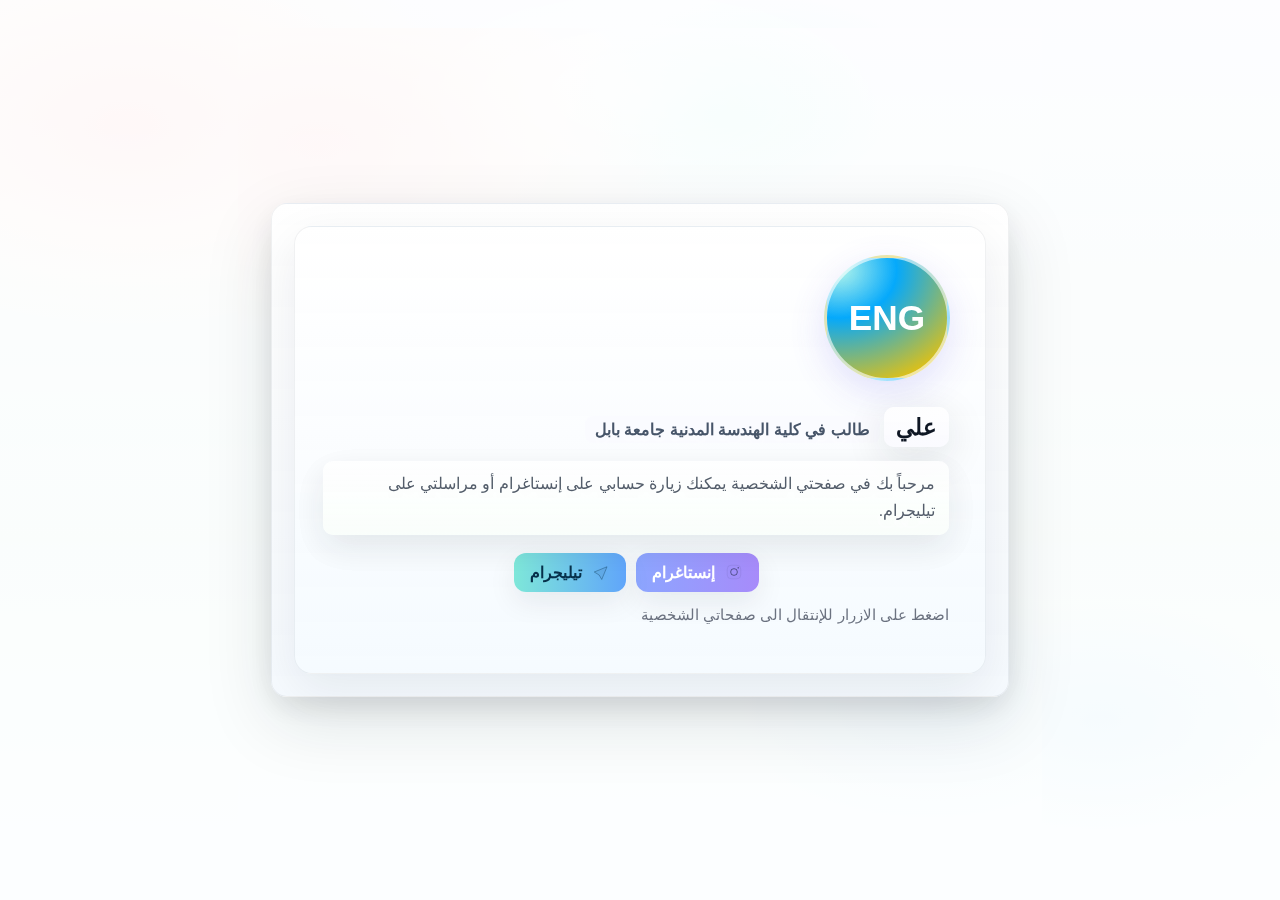
<file: index.html>
<!DOCTYPE html>
<html lang="ar">

<head>
    <meta charset="UTF-8">
    <title>Ali</title>
</head>

<body>
    <style>
        html,
        body {
            height: 100%;
            margin: 0;
            /* lighter, pastel-infused background with soft colorful accents */
            background:
                radial-gradient(600px 360px at 10% 14%, rgba(255,233,233,0.85) 0%, rgba(255,245,240,0.6) 35%, transparent 60%),
                radial-gradient(520px 300px at 86% 80%, rgba(190,225,255,0.45), transparent 40%),
                radial-gradient(460px 260px at 60% 10%, rgba(180,255,235,0.30), transparent 36%),
                linear-gradient(180deg, #f9fbff 0%, #eef9f5 60%, #f2fbff 100%);
            color: #10293b;
            font-family: 'Cairo', sans-serif;

            /* center all page content */
            display: flex;
            align-items: center;
            justify-content: center;
            padding: 28px;
            box-sizing: border-box;
        }

        /* subtle soft overlay for depth (lighter vignette) */
        body::before {
            content: "";
            position: fixed;
            inset: 0;
            pointer-events: none;
            background: radial-gradient(60% 40% at 50% 10%, rgba(255, 255, 255, 0.55), transparent 30%), linear-gradient(180deg, rgba(255, 255, 255, 0.6), rgba(240, 248, 255, 0.85));
            mix-blend-mode: screen;
        }

        /* page frame (square border around page) */
        .page-frame {
            max-width: 980px;
            width: calc(100% - 56px);
            margin: 0; /* centered by body flex */
            padding: 22px;
            border-radius: 16px;
            position: relative;
            /* softer glass-like panel to contrast with lighter background */
            background: linear-gradient(180deg, rgba(255,255,255,0.95), rgba(245,250,255,0.9));
            /* stronger layered outer shadow for clearer lift */
            box-shadow: 0 24px 70px rgba(16, 30, 40, 0.12), 0 10px 30px rgba(6,20,35,0.08), inset 0 1px 0 rgba(255,255,255,0.6);
            /* outer decorative frame using pseudo-element */
            border: 1px solid rgba(6,20,35,0.06);
            overflow: visible;
        }

        /* decorative pastel frame using outline pseudo-element */
        .page-frame::after {
            content: "";
            position: absolute;
            inset: -12px;
            border-radius: 20px;
            pointer-events: none;
            background: conic-gradient(from 200deg at 50% 50%, rgba(186,147,255,0.12), rgba(144,205,255,0.10), rgba(135,245,215,0.08), rgba(255,210,180,0.08));
            mix-blend-mode: screen;
            filter: blur(12px);
            z-index: -1;
        }

        /* New: make text pop against the lighter background */
        :root {
            --text-strong: #0f1724;
            --muted: #4b5563;
            --glass: rgba(255, 255, 255, 0.72);
            --accent-shadow: 0 10px 40px rgba(16, 30, 40, 0.12);
        }

        /* emphasize headings and paragraphs */
        .name {
            color: var(--text-strong) !important;
            font-size: clamp(1.05rem, 2.2vw, 1.6rem);
            font-weight: 800;
            letter-spacing: 0.6px;
            margin: 0;
            display: inline-block;
            padding: 6px 12px;
            border-radius: 10px;
            background: linear-gradient(180deg, rgba(255,255,255,0.85), rgba(250,250,255,0.95));
            box-shadow: var(--accent-shadow);
            text-shadow: 0 6px 18px rgba(255, 255, 255, 0.6);
        }

        .title {
            color: #475569 !important;
            font-weight: 600;
            margin: 8px 0 0 0;
            display: inline-block;
            padding: 4px 10px;
            border-radius: 8px;
            background: rgba(250, 250, 255, 0.6);
            text-shadow: 0 4px 12px rgba(255, 255, 255, 0.6);
        }

        .desc {
            color: var(--muted) !important;
            line-height: 1.8;
            margin-top: 12px;
            font-size: 1rem;
            padding: 10px 14px;
            border-radius: 10px;
            background: linear-gradient(180deg, rgba(255,255,255,0.85), rgba(250,255,250,0.8));
            box-shadow: 0 12px 34px rgba(16, 30, 40, 0.10);
            text-shadow: 0 4px 18px rgba(255, 255, 255, 0.6);
        }

        /* subtle highlight for inline links/buttons */
        .social-btn {
            border: 1px solid rgba(6,20,35,0.05);
            box-shadow: 0 10px 28px rgba(16, 30, 40, 0.10);
        }

        .social-btn svg {
            filter: drop-shadow(0 2px 6px rgba(0,0,0,0.06));
        }

        /* smaller screens keep readability */
        @media (max-width:700px) {
            html, body { padding: 16px; }
            .name { font-size: 1.25rem; padding: 6px 10px; }
            .desc { font-size: 0.98rem; padding: 8px 12px; }
            .page-frame { margin: 0; padding: 16px; width: calc(100% - 32px); }
            .page-frame::after { inset: -8px; filter: blur(8px); }
        }
    </style>

    <div class="page-frame">
        <section class="intro-section" aria-label="نبذة عن علي" dir="rtl"
            style="background: linear-gradient(180deg, rgba(255,255,255,0.9), rgba(245,250,255,0.85)); border: 1px solid rgba(6,20,35,0.06);">
            <div class="intro-card" role="img" aria-hidden="false">
                <div class="avatar" title="علي">ENG</div>
            </div>

            <div class="info" role="region" aria-label="معلومات" style="grid-column:1 / -1; text-align:right; max-width:820px; margin-inline:auto;">
                <h1 class="name" style="color:#0b2a3a;">علي</h1>
                <p class="title" style="color:#4b5563;">طالب في كلية الهندسة المدنية جامعة بابل </p>

                <p class="desc" style="color:#475569; line-height:1.7; margin-top:8px;">
                    مرحباً بك في صفحتي الشخصية يمكنك زيارة حسابي على إنستاغرام أو مراسلتي على تيليجرام.
                </p>

                <div class="socials" style="justify-content:center; margin-top:18px; flex-wrap:wrap;">
                    <a id="top-instagram" class="social-btn ig"
                        href="https://www.instagram.com/ai2411ai?igsh=dThoaXBsbWl2bGUx" target="_blank"
                        rel="noopener noreferrer" aria-label="إنستاغرام - افتح في تبويب جديد" style="padding:10px 16px;">
                        <svg viewBox="0 0 24 24" fill="none" aria-hidden="true" focusable="false"
                            style="width:18px;height:18px;">
                            <rect x="3" y="3" width="18" height="18" rx="5" stroke="rgba(6,20,35,0.08)"
                                stroke-width="1.2" fill="none"></rect>
                            <path d="M7.5 12a4.5 4.5 0 1 1 9 0 4.5 4.5 0 0 1-9 0z" stroke="rgba(6,20,35,0.6)"
                                stroke-width="1.1" fill="none"></path>
                            <circle cx="17.6" cy="6.4" r="0.9" fill="rgba(6,20,35,0.8)"></circle>
                        </svg>
                        إنستاغرام
                    </a>

                    <a id="top-telegram" class="social-btn tg" href="https://t.me/AI24I11AI" target="_blank"
                        rel="noopener noreferrer" aria-label="تيليجرام - افتح في تبويب جديد" style="padding:10px 16px;">
                        <svg viewBox="0 0 24 24" fill="none" aria-hidden="true" focusable="false"
                            style="width:18px;height:18px;">
                            <path d="M3 12l17-7-7 17-3.5-6L3 12z" fill="rgba(6,20,35,0.06)"></path>
                            <path d="M3 12l17-7-7 17-3.5-6L3 12z" stroke="rgba(6,48,74,0.8)" stroke-width="0.6" fill="none"></path>
                        </svg>
                        تيليجرام
                    </a>
                </div>

                <p style="margin-top:14px; color:#6b7280; font-size:0.95rem; text-align:right;">اضغط على الازرار للإنتقال الى صفحاتي الشخصية
                </p>
            </div>
        </section>
    </div>

    <style></style>
    <style>
        .intro-section {
            max-width: 960px;
            margin: 0 auto;
            padding: 28px;
            border-radius: 18px;
            backdrop-filter: blur(8px) saturate(120%);
            background: linear-gradient(180deg, rgba(255, 255, 255, 0.9), rgba(243, 246, 255, 0.9));
            /* stronger shadow for the intro panel */
            box-shadow: 0 16px 48px rgba(15, 23, 42, 0.08);
            display: grid;
            grid-template-columns: 140px 1fr;
            gap: 20px;
            align-items: center;
            direction: rtl;
            font-family: 'Cairo', sans-serif;
        }

        .intro-card {
            display: flex;
            flex-direction: column;
            align-items: center;
            gap: 12px;
        }

        .avatar {
            width: clamp(64px, 18vw, 120px);
            height: clamp(64px, 18vw, 120px);
            border-radius: 50%;
            display: grid;
            place-items: center;
            color: #fff;
            font-weight: 700;
            font-size: clamp(1.2rem, 4vw, 2.2rem);
            box-shadow: 0 12px 36px rgba(79, 70, 229, 0.16);
            background: radial-gradient(120% 100% at 10% 10%, #8ef1e1aa 0%, #05a9fb 40%, #ddc018 100%);
            border: 3px solid rgba(255, 255, 255, 0.6);
        }

        .info {
            padding: 6px 8px 6px 0;
            text-align: right;
        }

        .name {
            font-size: 1.45rem;
            color: #3730a3;
            margin: 0 0 6px 0;
            letter-spacing: 0.6px;
        }

        .title {
            margin: 0 0 10px 0;
            color: #4b5563;
            font-size: 1rem;
        }

        .desc {
            color: #374151;
            line-height: 1.6;
            margin: 0 0 12px 0;
            opacity: 0.95;
            font-size: 0.98rem;
        }

        .socials {
            display: flex;
            gap: 10px;
            align-items: center;
            justify-content: flex-end;
        }

        .social-btn {
            display: inline-flex;
            align-items: center;
            gap: 10px;
            text-decoration: none;
            padding: 10px 14px;
            border-radius: 12px;
            color: #fff;
            font-weight: 600;
            box-shadow: 0 10px 28px rgba(15, 23, 42, 0.08);
            transition: transform .18s ease, box-shadow .18s ease;
            font-size: 0.98rem;
            border: none;
        }

        .social-btn:active {
            transform: translateY(1px);
        }

        .ig {
            background: linear-gradient(90deg, #8CA6FF 0%, #A78BFA 100%);
        }

        .tg {
            background: linear-gradient(90deg, #7EE7D9 0%, #60A5FA 100%);
            color: #06304a;
        }

        .social-btn svg {
            width: 18px;
            height: 18px;
            display: block;
        }

        .social-btn:hover {
            transform: translateY(-4px) scale(1.02);
            box-shadow: 0 18px 46px rgba(59, 65, 111, 0.12);
        }

        /* responsive */
        @media (max-width:700px) {
            .intro-section {
                grid-template-columns: 1fr;
                text-align: right;
                padding: 20px;
            }

            .intro-card {
                flex-direction: row;
                justify-content: flex-end;
                gap: 16px;
            }

            .info {
                padding: 0;
            }

            .socials {
                justify-content: center;
            }
        }
    </style>
</body>

</html>
</file>
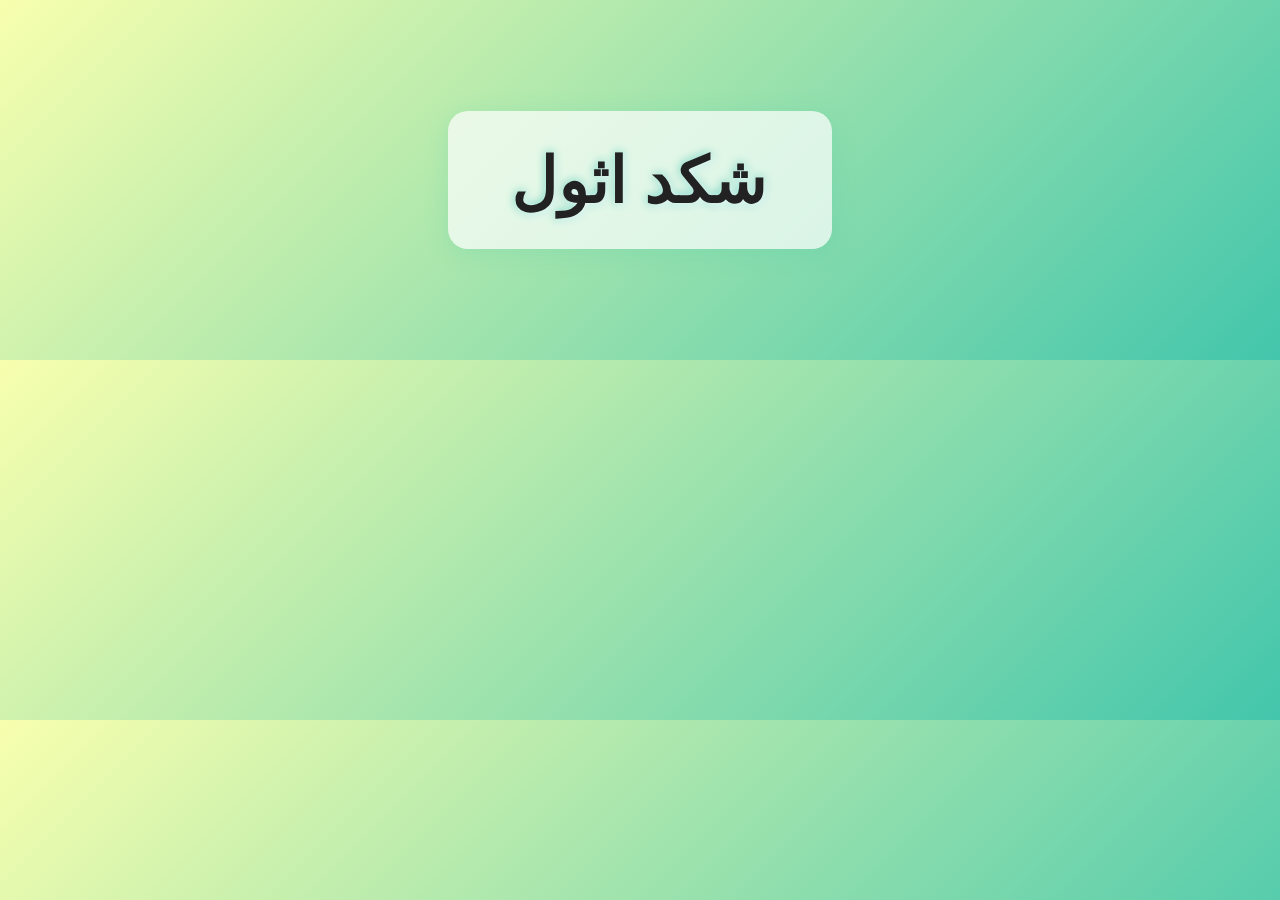
<file: GetData.html>
<!DOCTYPE html>
<html lang="en">
<head>
    <meta charset="UTF-8">
    <title>Home</title>
</head>

<body>
    
    <style>
        body {
            background: linear-gradient(135deg, #f8ffae 0%, #43c6ac 100%);
            margin: 0;
            font-family: 'Segoe UI', Arial, sans-serif;
        }
        .center-title {
            display: flex;
            flex-direction: column;
            align-items: center;
            justify-content: center;
            height: 40vh;
        }
        .main-title {
            font-size: 4rem;
            color: #222;
            font-weight: bold;
            letter-spacing: 2px;
            text-shadow: 2px 2px 8px #fff, 0 0 10px #43c6ac;
            margin: 0;
            padding: 0.5em 1em;
            border-radius: 20px;
            background: rgba(255,255,255,0.7);
            box-shadow: 0 4px 24px rgba(67,198,172,0.2);
        }
    </style>
    <div class="center-title">
        <h1 class="main-title">شكد اثول</h1>
    </div>
    
    

</body>

</html>
</file>
